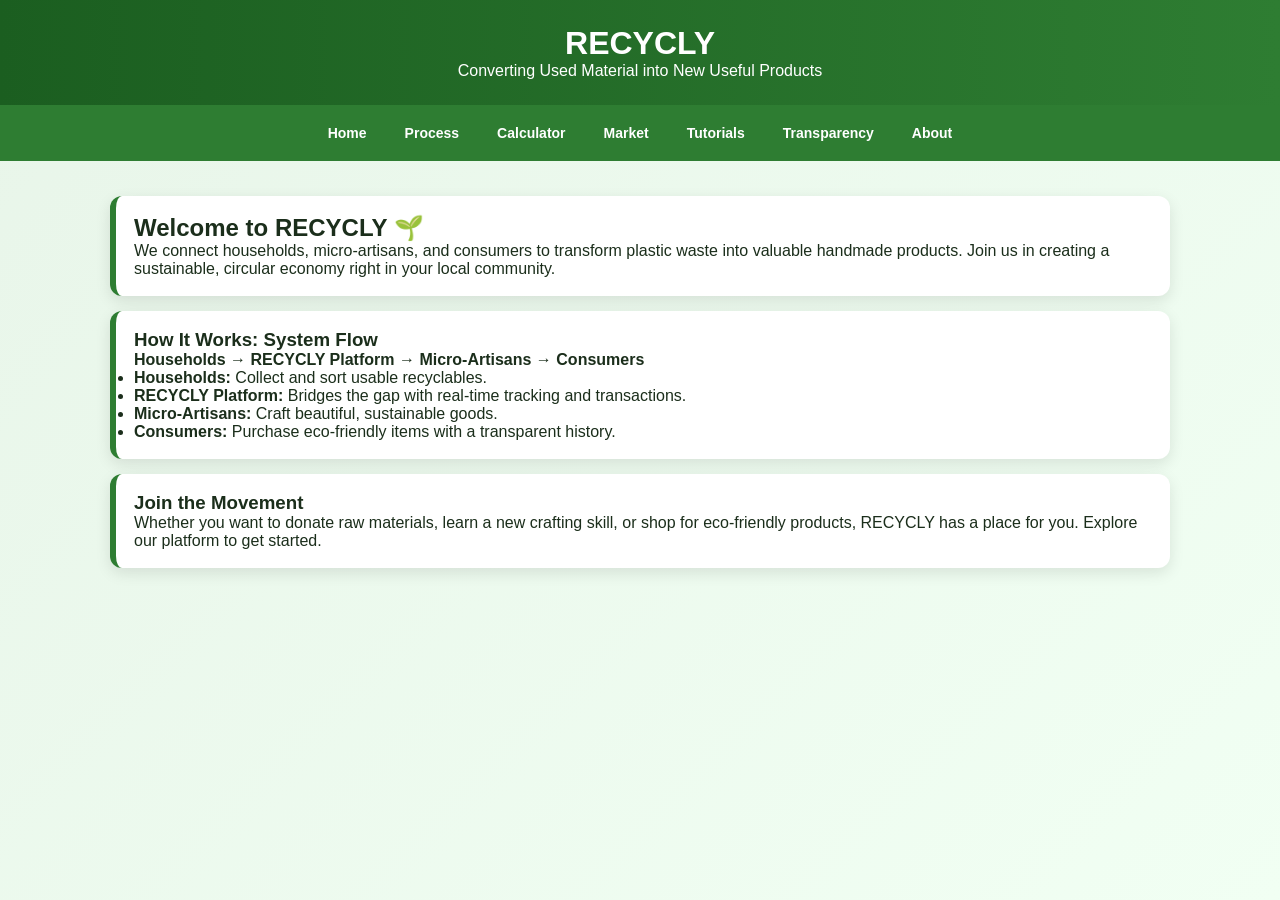
<file: index.html>
<!DOCTYPE html>
<html lang="en">
<head>
    <meta charset="UTF-8">
    <meta name="viewport" content="width=device-width, initial-scale=1.0">
    <title>Home - RECYCLY</title>
    <link rel="stylesheet" href="style.css">
</head>
<body>

<header class="hero">
    <h1>RECYCLY</h1>
    <p>Converting Used Material into New Useful Products</p>
</header>

<nav>
    <a href="index.html">Home</a>
    <a href="process.html">Process</a>
    <a href="calculator.html">Calculator</a>
    <a href="market.html">Market</a>
    <a href="tutorials.html">Tutorials</a>
    <a href="transparency.html">Transparency</a>
    <a href="about.html">About</a>
</nav>

<div class="container">
    <div class="card">
        <h2>Welcome to RECYCLY 🌱</h2>
        <p>We connect households, micro-artisans, and consumers to transform plastic waste into valuable handmade products. Join us in creating a sustainable, circular economy right in your local community.</p>
    </div>

    <div class="card">
        <h3>How It Works: System Flow</h3>
        <p><strong>Households → RECYCLY Platform → Micro-Artisans → Consumers</strong></p>
        <ul>
            <li><strong>Households:</strong> Collect and sort usable recyclables.</li>
            <li><strong>RECYCLY Platform:</strong> Bridges the gap with real-time tracking and transactions.</li>
            <li><strong>Micro-Artisans:</strong> Craft beautiful, sustainable goods.</li>
            <li><strong>Consumers:</strong> Purchase eco-friendly items with a transparent history.</li>
        </ul>
    </div>

    <div class="card">
        <h3>Join the Movement</h3>
        <p>Whether you want to donate raw materials, learn a new crafting skill, or shop for eco-friendly products, RECYCLY has a place for you. Explore our platform to get started.</p>
    </div>
</div>

</body>
</html>
</file>
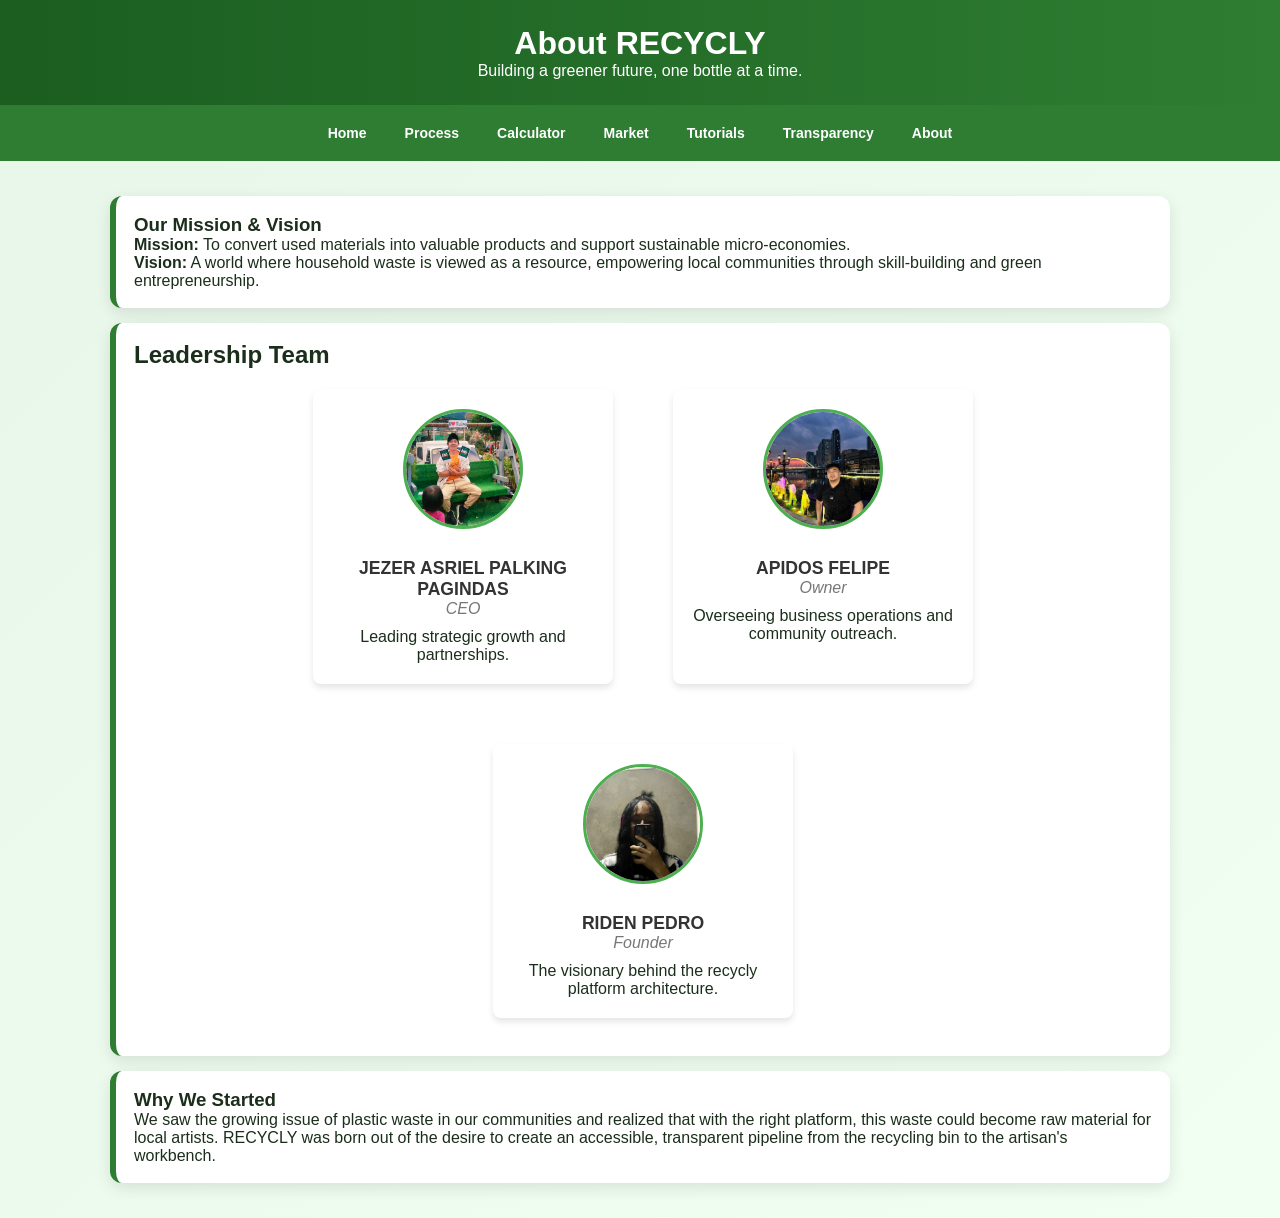
<file: about.html>
<!DOCTYPE html>
<html lang="en">
<head>
    <meta charset="UTF-8">
    <meta name="viewport" content="width=device-width, initial-scale=1.0">
    <title>About - RECYCLY</title>
    <link rel="stylesheet" href="style.css">
    <style>
        /* Profile photo styles */
        .leadership-team ul {
            list-style-type: none;
            padding: 0;
            display: flex;
            flex-wrap: wrap;
            justify-content: center;
            gap: 20px;
        }

        .team-member {
            margin: 20px;
            text-align: center;
            flex: 1 1 300px;
            max-width: 300px;
            background-color: #fff;
            padding: 20px;
            border-radius: 8px;
            box-shadow: 0 4px 6px rgba(0, 0, 0, 0.1);
        }

        .profile-pic {
            width: 120px;
            height: 120px;
            border-radius: 50%;
            object-fit: cover;
            border: 3px solid #4CAF50;
            margin-bottom: 15px;
        }

        .team-member b {
            display: block;
            margin-top: 10px;
            font-size: 1.1em;
            color: #333;
        }

        .team-member-title {
            color: #777;
            font-style: italic;
            margin-bottom: 10px;
            display: block;
        }
    </style>
</head>
<body>

<header>
    <h1>About RECYCLY</h1>
    <p>Building a greener future, one bottle at a time.</p>
</header>

<nav>
    <a href="index.html">Home</a>
    <a href="process.html">Process</a>
    <a href="calculator.html">Calculator</a>
    <a href="market.html">Market</a>
    <a href="tutorials.html">Tutorials</a>
    <a href="transparency.html">Transparency</a>
    <a href="about.html">About</a>
</nav>

<div class="container">
    <div class="card">
        <h3>Our Mission & Vision</h3>
        <p><strong>Mission:</strong> To convert used materials into valuable products and support sustainable micro-economies.</p>
        <p><strong>Vision:</strong> A world where household waste is viewed as a resource, empowering local communities through skill-building and green entrepreneurship.</p>
    </div>

    <div class="card leadership-team">
        <h2>Leadership Team</h2>
        <ul>
            <li class="team-member">
                <img src="ph3.jpg" alt="Jezer Asriel Palking Pagindas CEO Profile" class="profile-pic">
                <b>JEZER ASRIEL PALKING PAGINDAS</b>
                <span class="team-member-title">CEO</span>
                Leading strategic growth and partnerships.
            </li>
            <li class="team-member">
                <img src="ph2.png" alt="Apidos Felipe Owner Profile" class="profile-pic">
                <b>APIDOS FELIPE</b>
                <span class="team-member-title">Owner</span>
                Overseeing business operations and community outreach.
            </li>
            <li class="team-member">
                <img src="ph1.jpg" alt="Placeholder silhouette Founder Profile" class="profile-pic">
                <b>RIDEN PEDRO</b>
                <span class="team-member-title">Founder</span>
                The visionary behind the recycly platform architecture.
            </li>
        </ul>
    </div>

    <div class="card">
        <h3>Why We Started</h3>
        <p>We saw the growing issue of plastic waste in our communities and realized that with the right platform, this waste could become raw material for local artists. RECYCLY was born out of the desire to create an accessible, transparent pipeline from the recycling bin to the artisan's workbench.</p>
    </div>
</div>

</body>
</html>
</file>
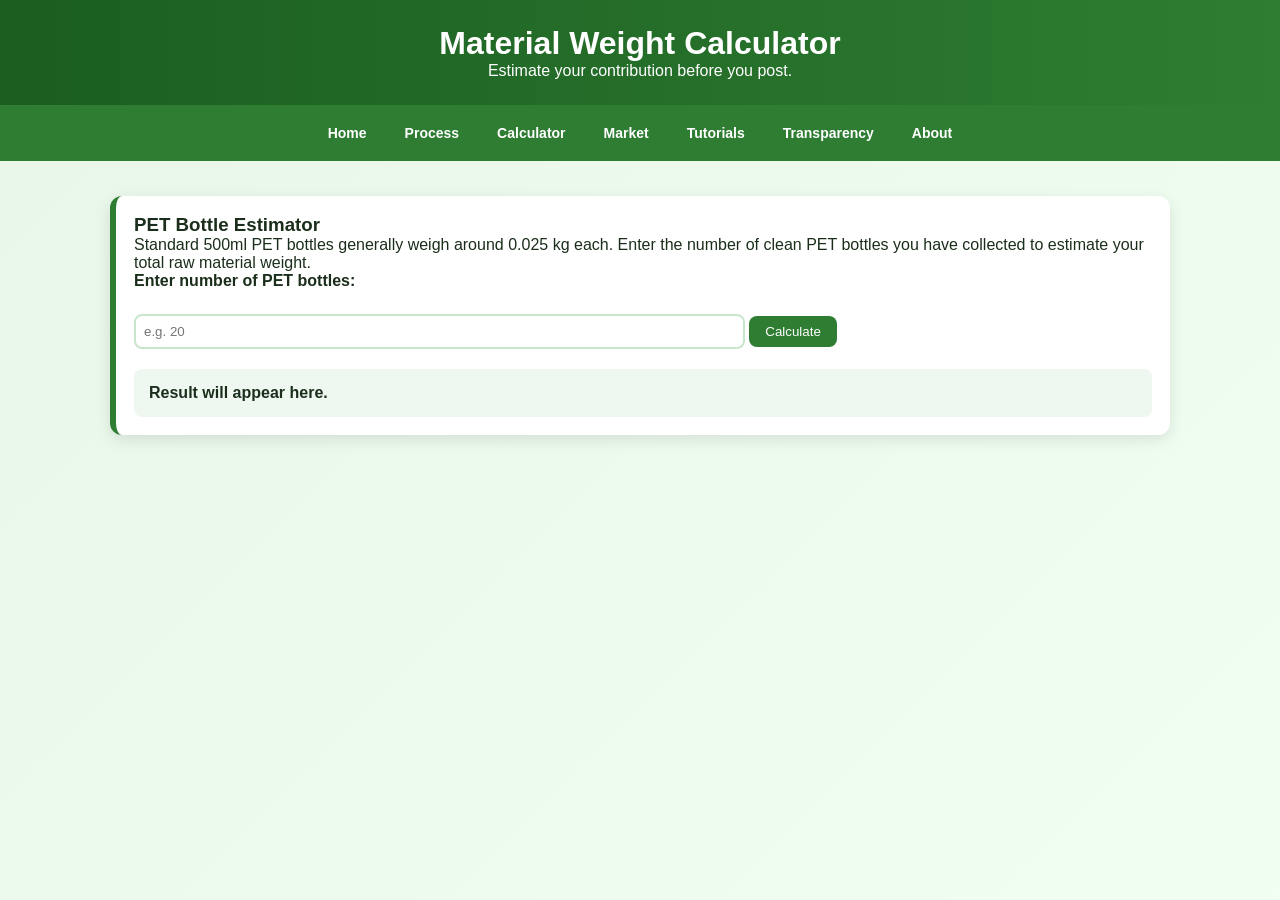
<file: calculator.html>
<!DOCTYPE html>
<html lang="en">
<head>
    <meta charset="UTF-8">
    <meta name="viewport" content="width=device-width, initial-scale=1.0">
    <title>Calculator - RECYCLY</title>
    <link rel="stylesheet" href="style.css">
</head>
<body>

<header>
    <h1>Material Weight Calculator</h1>
    <p>Estimate your contribution before you post.</p>
</header>

<nav>
    <a href="index.html">Home</a>
    <a href="process.html">Process</a>
    <a href="calculator.html">Calculator</a>
    <a href="market.html">Market</a>
    <a href="tutorials.html">Tutorials</a>
    <a href="transparency.html">Transparency</a>
    <a href="about.html">About</a>
</nav>

<div class="container">
    <div class="card">
        <h3>PET Bottle Estimator</h3>
        <p>Standard 500ml PET bottles generally weigh around 0.025 kg each. Enter the number of clean PET bottles you have collected to estimate your total raw material weight.</p>
        
        <label for="bottles"><strong>Enter number of PET bottles:</strong></label><br><br>
        <input id="bottles" type="number" placeholder="e.g. 20" style="padding: 8px; width: 60%;">
        <button onclick="calc()" style="padding: 8px 16px;">Calculate</button>

        <div style="margin-top: 20px; padding: 15px; background: #eef8f1; border-radius: 8px;">
            <h4 id="result">Result will appear here.</h4>
            <p id="carbon-result" style="color: #2e7d32; font-weight: bold;"></p>
        </div>
    </div>
</div>

<script>
function calc() {
    let bottles = document.getElementById("bottles").value;
    let weight = bottles * 0.025; // approx kg per bottle
    document.getElementById("result").innerText =
        bottles + " bottles ≈ " + weight.toFixed(2) + " kg PET";
}
</script>

</body>
</html>
</file>
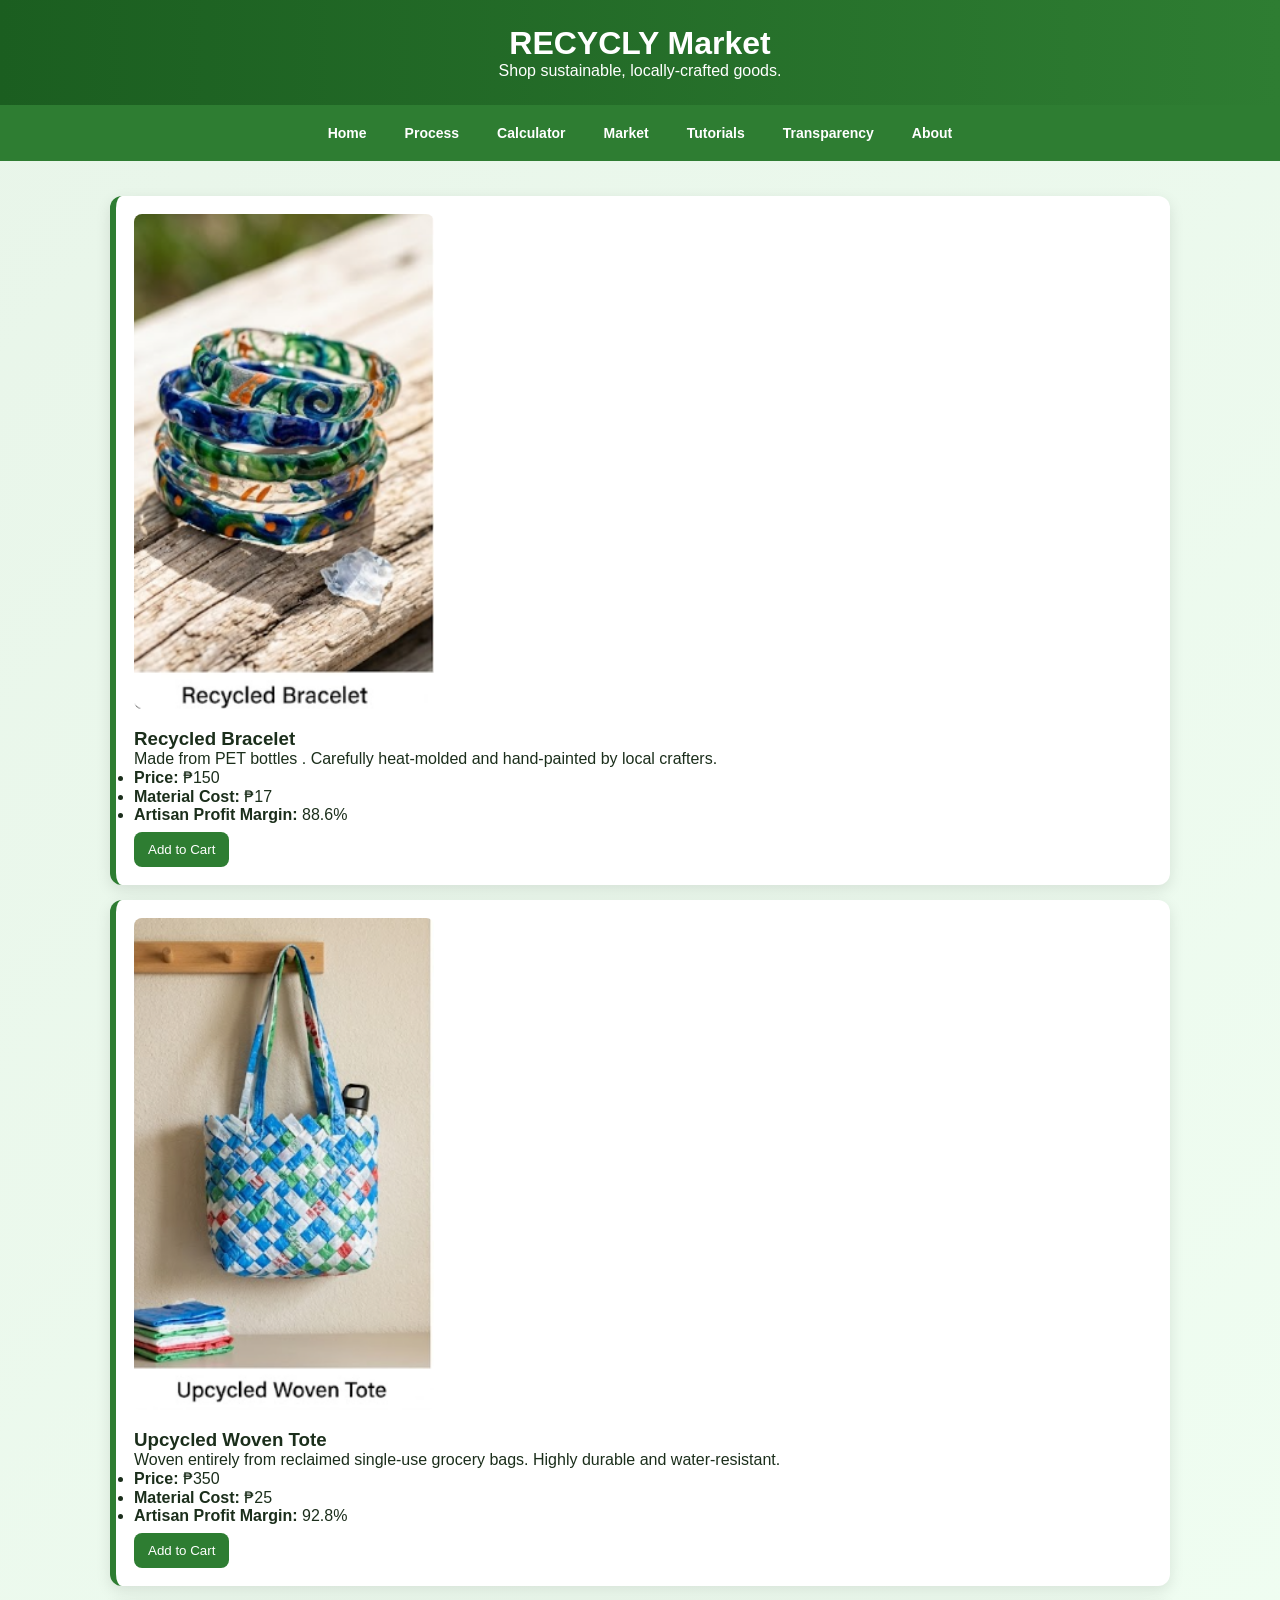
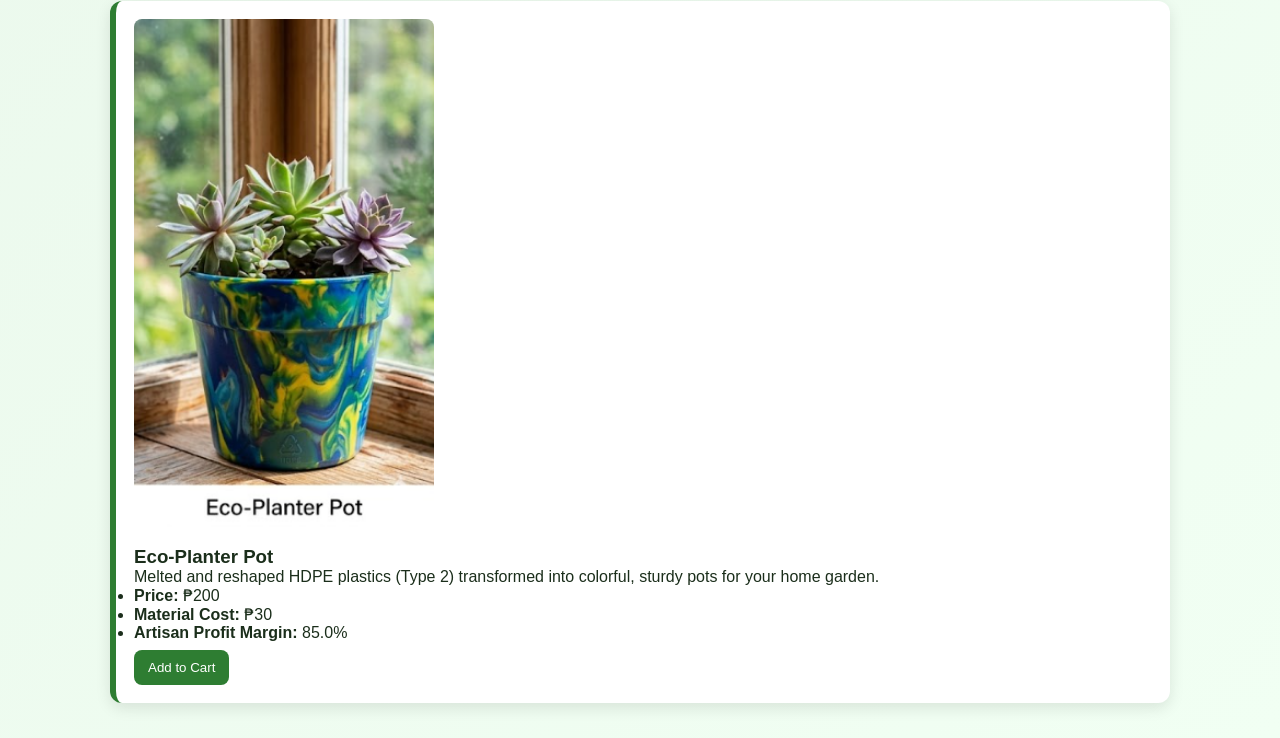
<file: market.html>
<!DOCTYPE html>
<html lang="en">
<head>
    <meta charset="UTF-8">
    <meta name="viewport" content="width=device-width, initial-scale=1.0">
    <title>Market - RECYCLY</title>
    <link rel="stylesheet" href="style.css">
    <style>
        /* A quick style addition to ensure images fit well inside the cards. 
           You can move this to your style.css file! */
        .product-image {
            width: 100%;
            max-width: 300px;
            height: auto;
            border-radius: 8px;
            margin-bottom: 15px;
            object-fit: cover;
        }
    </style>
</head>
<body>

<header>
    <h1>RECYCLY Market</h1>
    <p>Shop sustainable, locally-crafted goods.</p>
</header>

<nav>
    <a href="index.html">Home</a>
    <a href="process.html">Process</a>
    <a href="calculator.html">Calculator</a>
    <a href="market.html">Market</a>
    <a href="tutorials.html">Tutorials</a>
    <a href="transparency.html">Transparency</a>
    <a href="about.html">About</a>
</nav>

<div class="container gallery">
    <div class="card">
        <!-- Add your bracelet image path here -->
        <img src="Bracelet.png" alt="Recycled Bracelet" class="product-image">
        <h3>Recycled Bracelet</h3>
        <p>Made from PET bottles . Carefully heat-molded and hand-painted by local crafters.</p>
        <ul>
            <li><strong>Price:</strong> ₱150 </li>
            <li><strong>Material Cost:</strong> ₱17 </li>
            <li><strong>Artisan Profit Margin:</strong> 88.6% </li>
        </ul>
        <button>Add to Cart</button>
    </div>

    <div class="card">
        <!-- Add your woven tote image path here -->
        <img src="woven.png" alt="Upcycled Woven Tote" class="product-image">
        <h3>Upcycled Woven Tote</h3>
        <p>Woven entirely from reclaimed single-use grocery bags. Highly durable and water-resistant.</p>
        <ul>
            <li><strong>Price:</strong> ₱350</li>
            <li><strong>Material Cost:</strong> ₱25</li>
            <li><strong>Artisan Profit Margin:</strong> 92.8%</li>
        </ul>
        <button>Add to Cart</button>
    </div>

    <div class="card">
        <!-- Add your eco-planter image path here -->
        <img src="Eco-planter.png" alt="Eco-Planter Pot" class="product-image">
        <h3>Eco-Planter Pot</h3>
        <p>Melted and reshaped HDPE plastics (Type 2) transformed into colorful, sturdy pots for your home garden.</p>
        <ul>
            <li><strong>Price:</strong> ₱200</li>
            <li><strong>Material Cost:</strong> ₱30</li>
            <li><strong>Artisan Profit Margin:</strong> 85.0%</li>
        </ul>
        <button>Add to Cart</button>
    </div>
</div>

</body>
</html>
</file>
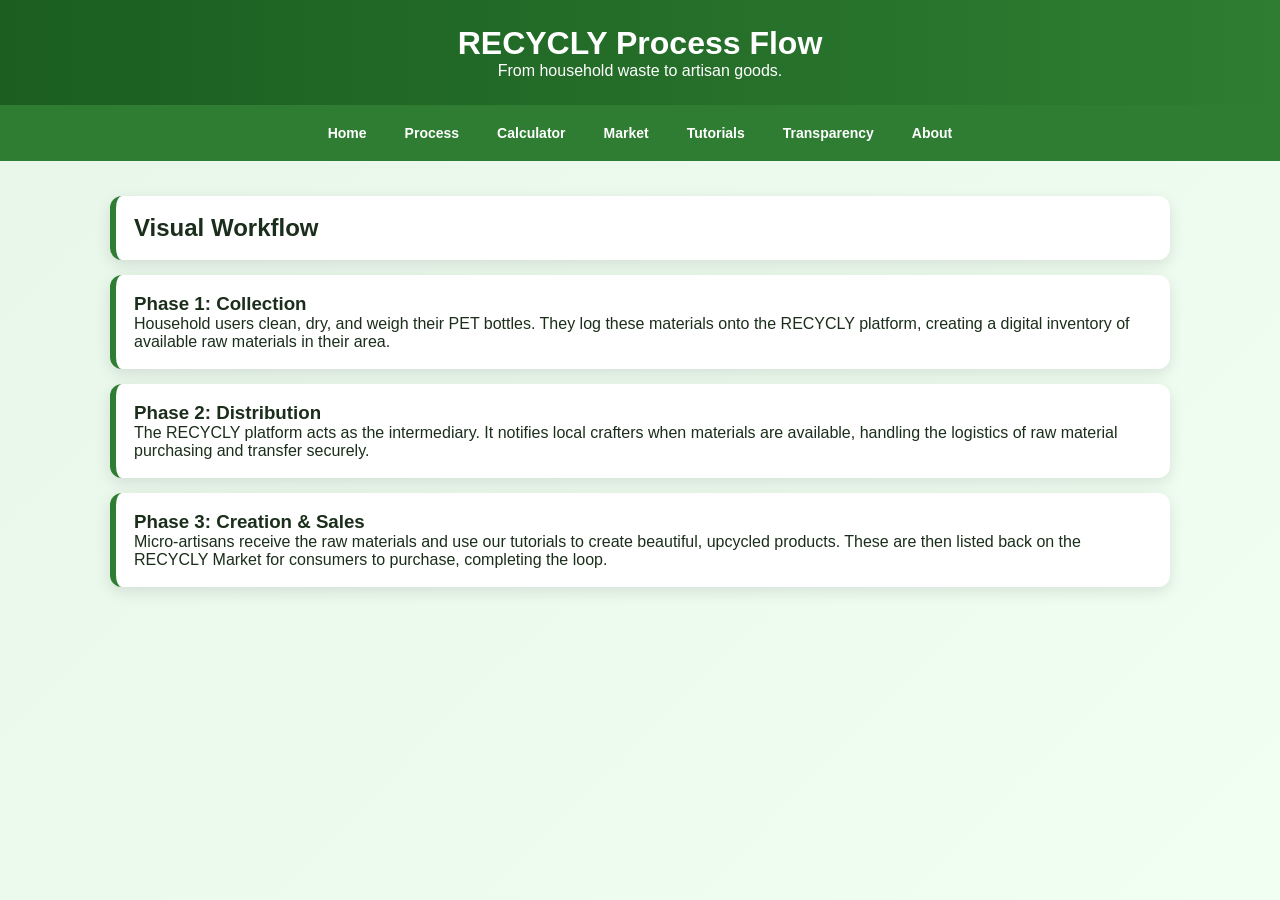
<file: process.html>
<!DOCTYPE html>
<html lang="en">
<head>
    <meta charset="UTF-8">
    <meta name="viewport" content="width=device-width, initial-scale=1.0">
    <title>Process - RECYCLY</title>
    <link rel="stylesheet" href="style.css">
</head>
<body>

<header>
    <h1>RECYCLY Process Flow</h1>
    <p>From household waste to artisan goods.</p>
</header>

<nav>
    <a href="index.html">Home</a>
    <a href="process.html">Process</a>
    <a href="calculator.html">Calculator</a>
    <a href="market.html">Market</a>
    <a href="tutorials.html">Tutorials</a>
    <a href="transparency.html">Transparency</a>
    <a href="about.html">About</a>
</nav>

<div class="container">
    <div class="card">
        <h2>Visual Workflow</h2>
 
    </div>

    <div class="card">
        <h3>Phase 1: Collection</h3>
        <p>Household users clean, dry, and weigh their PET bottles. They log these materials onto the RECYCLY platform, creating a digital inventory of available raw materials in their area.</p>
    </div>

    <div class="card">
        <h3>Phase 2: Distribution</h3>
        <p>The RECYCLY platform acts as the intermediary. It notifies local crafters when materials are available, handling the logistics of raw material purchasing and transfer securely.</p>
    </div>

    <div class="card">
        <h3>Phase 3: Creation & Sales</h3>
        <p>Micro-artisans receive the raw materials and use our tutorials to create beautiful, upcycled products. These are then listed back on the RECYCLY Market for consumers to purchase, completing the loop.</p>
    </div>
</div>

</body>
</html>
</file>
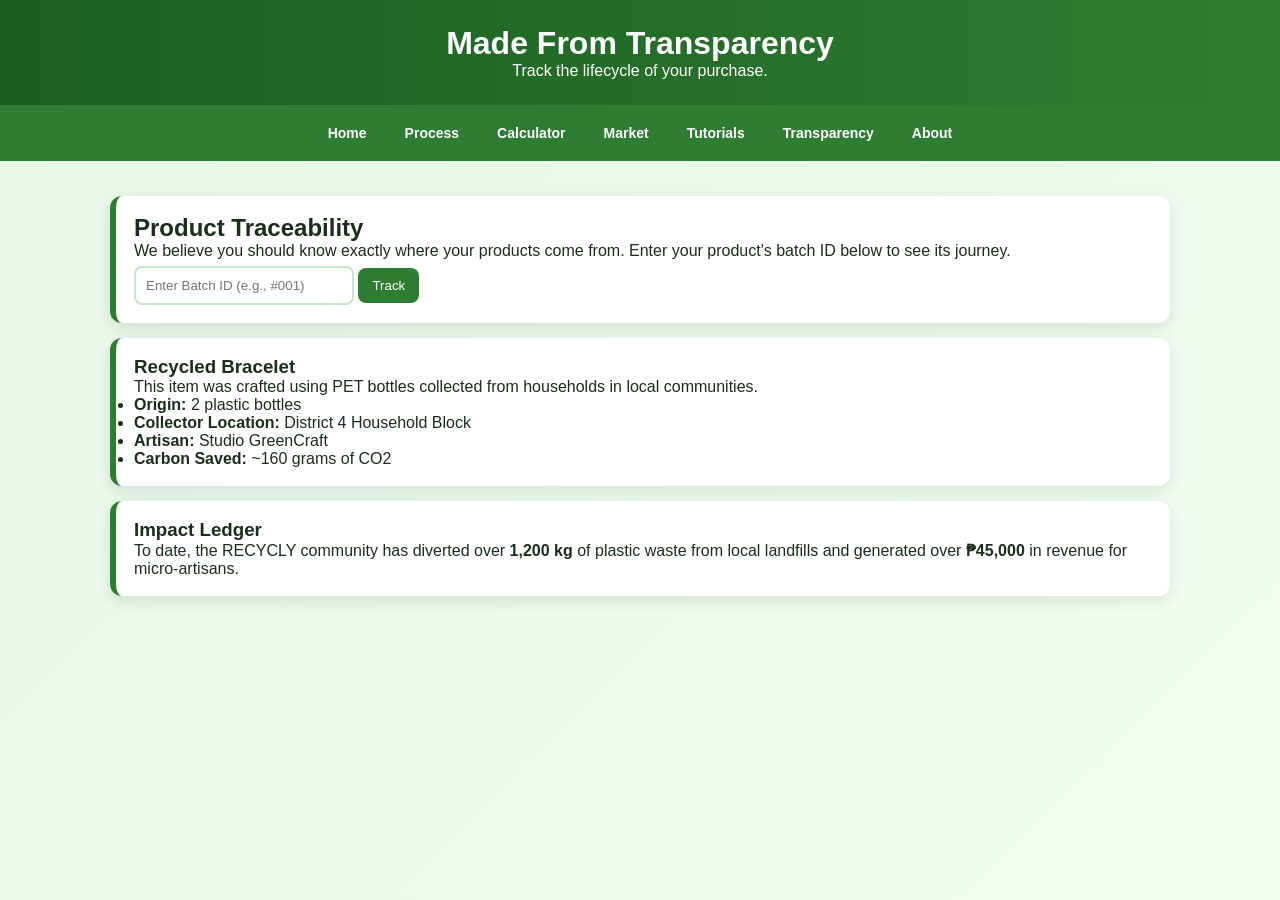
<file: transparency.html>
<!DOCTYPE html>
<html lang="en">
<head>
    <meta charset="UTF-8">
    <meta name="viewport" content="width=device-width, initial-scale=1.0">
    <title>Transparency - RECYCLY</title>
    <link rel="stylesheet" href="style.css">
</head>
<body>

<header>
    <h1>Made From Transparency</h1>
    <p>Track the lifecycle of your purchase.</p>
</header>

<nav>
    <a href="index.html">Home</a>
    <a href="process.html">Process</a>
    <a href="calculator.html">Calculator</a>
    <a href="market.html">Market</a>
    <a href="tutorials.html">Tutorials</a>
    <a href="transparency.html">Transparency</a>
    <a href="about.html">About</a>
</nav>

<div class="container">
    <div class="card">
        <h2>Product Traceability</h2>
        <p>We believe you should know exactly where your products come from. Enter your product's batch ID below to see its journey.</p>
        <input type="text" placeholder="Enter Batch ID (e.g., #001)">
        <button>Track</button>
    </div>

    <div class="card">
        <h3>Recycled Bracelet </h3>
        <p>This item was crafted using PET bottles collected from households in local communities.</p>
        <ul>
            <li><strong>Origin:</strong> 2 plastic bottles</li>
            <li><strong>Collector Location:</strong> District 4 Household Block</li>
            <li><strong>Artisan:</strong> Studio GreenCraft</li>
            <li><strong>Carbon Saved:</strong> ~160 grams of CO2</li>
        </ul>
    </div>
    
    <div class="card">
        <h3>Impact Ledger</h3>
        <p>To date, the RECYCLY community has diverted over <strong>1,200 kg</strong> of plastic waste from local landfills and generated over <strong>₱45,000</strong> in revenue for micro-artisans.</p>
    </div>
</div>

</body>
</html>
</file>
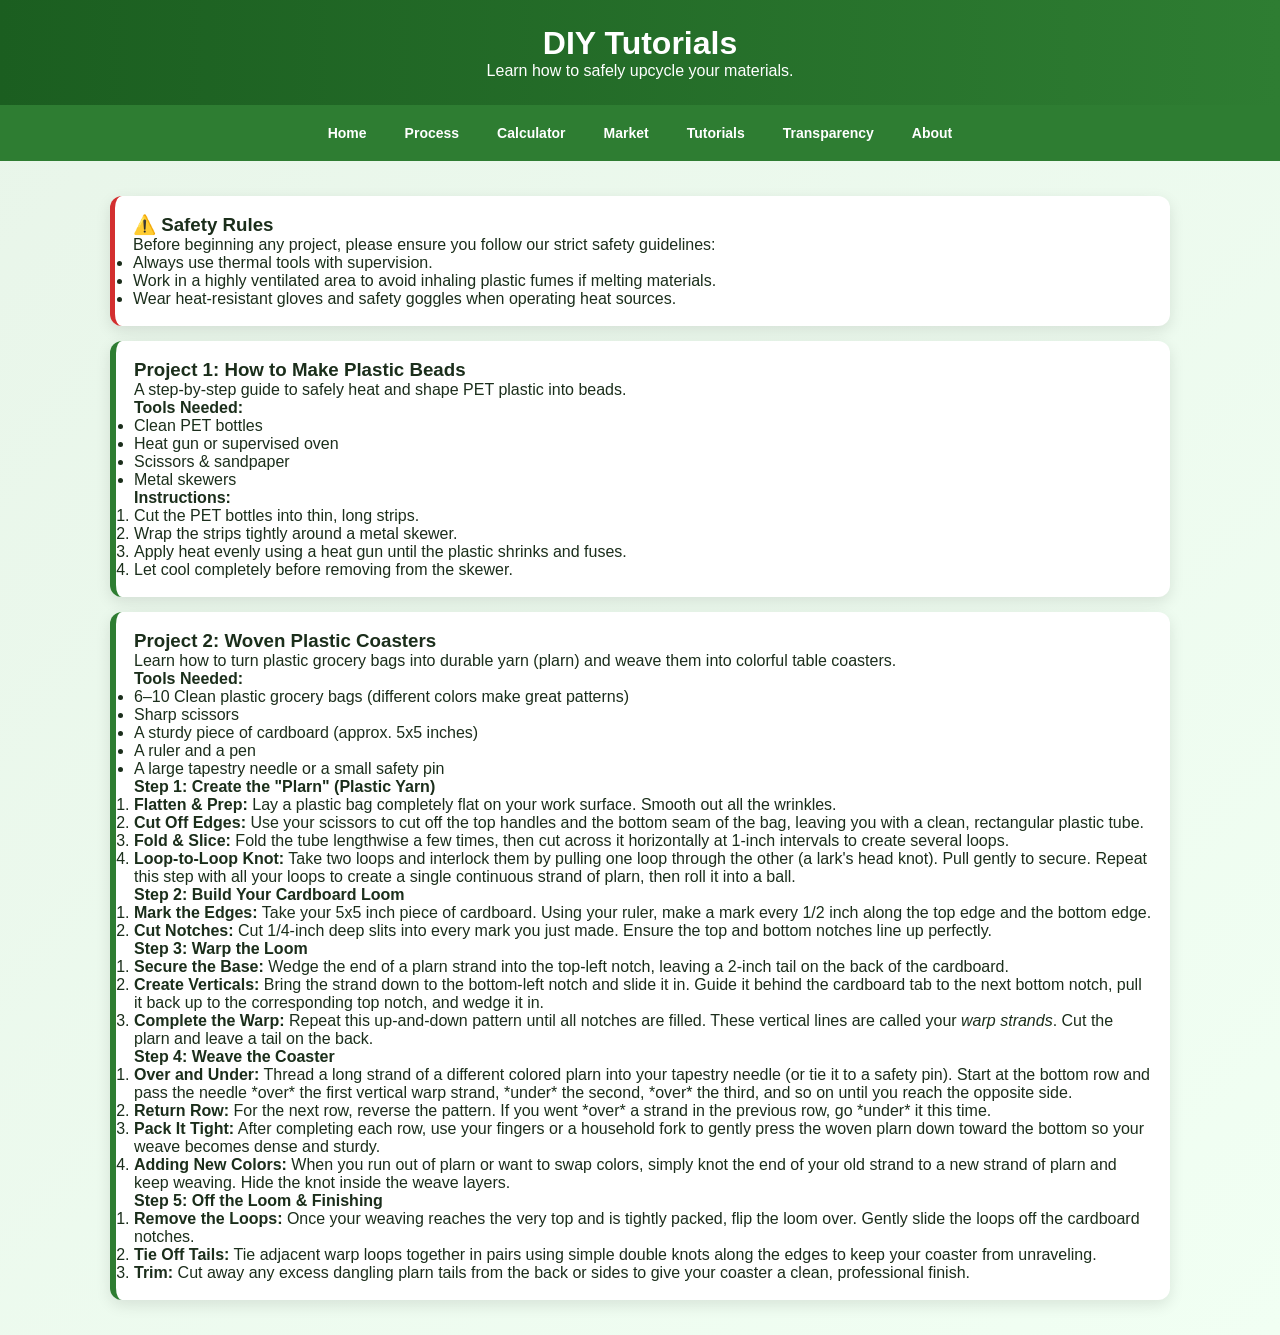
<file: tutorials.html>
<!DOCTYPE html>
<html lang="en">
<head>
    <meta charset="UTF-8">
    <meta name="viewport" content="width=device-width, initial-scale=1.0">
    <title>Tutorials - RECYCLY</title>
    <link rel="stylesheet" href="style.css">
</head>
<body>

<header>
    <h1>DIY Tutorials</h1>
    <p>Learn how to safely upcycle your materials.</p>
</header>

<nav>
    <a href="index.html">Home</a>
    <a href="process.html">Process</a>
    <a href="calculator.html">Calculator</a>
    <a href="market.html">Market</a>
    <a href="tutorials.html">Tutorials</a>
    <a href="transparency.html">Transparency</a>
    <a href="about.html">About</a>
</nav>

<div class="container">
    <div class="card" style="border-left: 5px solid #d32f2f;">
        <h3>⚠️ Safety Rules</h3>
        <p>Before beginning any project, please ensure you follow our strict safety guidelines:</p>
        <ul>
            <li>Always use thermal tools with supervision.</li>
            <li>Work in a highly ventilated area to avoid inhaling plastic fumes if melting materials.</li>
            <li>Wear heat-resistant gloves and safety goggles when operating heat sources.</li>
        </ul>
    </div>

    <div class="card">
        <h3>Project 1: How to Make Plastic Beads</h3>
        <p>A step-by-step guide to safely heat and shape PET plastic into beads.</p>
        <h4>Tools Needed:</h4>
        <ul>
            <li>Clean PET bottles</li>
            <li>Heat gun or supervised oven</li>
            <li>Scissors & sandpaper</li>
            <li>Metal skewers</li>
        </ul>
        <h4>Instructions:</h4>
        <ol>
            <li>Cut the PET bottles into thin, long strips.</li>
            <li>Wrap the strips tightly around a metal skewer.</li>
            <li>Apply heat evenly using a heat gun until the plastic shrinks and fuses.</li>
            <li>Let cool completely before removing from the skewer.</li>
        </ol>
    </div>

    <!-- Updated Full Tutorial Card -->
    <div class="card">
        <h3>Project 2: Woven Plastic Coasters</h3>
        <p>Learn how to turn plastic grocery bags into durable yarn (plarn) and weave them into colorful table coasters.</p>
        
        <h4>Tools Needed:</h4>
        <ul>
            <li>6–10 Clean plastic grocery bags (different colors make great patterns)</li>
            <li>Sharp scissors</li>
            <li>A sturdy piece of cardboard (approx. 5x5 inches)</li>
            <li>A ruler and a pen</li>
            <li>A large tapestry needle or a small safety pin</li>
        </ul>

        <h4>Step 1: Create the "Plarn" (Plastic Yarn)</h4>
        <ol>
            <li><strong>Flatten & Prep:</strong> Lay a plastic bag completely flat on your work surface. Smooth out all the wrinkles.</li>
            <li><strong>Cut Off Edges:</strong> Use your scissors to cut off the top handles and the bottom seam of the bag, leaving you with a clean, rectangular plastic tube.</li>
            <li><strong>Fold & Slice:</strong> Fold the tube lengthwise a few times, then cut across it horizontally at 1-inch intervals to create several loops.</li>
            <li><strong>Loop-to-Loop Knot:</strong> Take two loops and interlock them by pulling one loop through the other (a lark's head knot). Pull gently to secure. Repeat this step with all your loops to create a single continuous strand of plarn, then roll it into a ball.</li>
        </ol>

        <h4>Step 2: Build Your Cardboard Loom</h4>
        <ol>
            <li><strong>Mark the Edges:</strong> Take your 5x5 inch piece of cardboard. Using your ruler, make a mark every 1/2 inch along the top edge and the bottom edge.</li>
            <li><strong>Cut Notches:</strong> Cut 1/4-inch deep slits into every mark you just made. Ensure the top and bottom notches line up perfectly.</li>
        </ol>

        <h4>Step 3: Warp the Loom</h4>
        <ol>
            <li><strong>Secure the Base:</strong> Wedge the end of a plarn strand into the top-left notch, leaving a 2-inch tail on the back of the cardboard.</li>
            <li><strong>Create Verticals:</strong> Bring the strand down to the bottom-left notch and slide it in. Guide it behind the cardboard tab to the next bottom notch, pull it back up to the corresponding top notch, and wedge it in. </li>
            <li><strong>Complete the Warp:</strong> Repeat this up-and-down pattern until all notches are filled. These vertical lines are called your <em>warp strands</em>. Cut the plarn and leave a tail on the back.</li>
        </ol>

        <h4>Step 4: Weave the Coaster</h4>
        <ol>
            <li><strong>Over and Under:</strong> Thread a long strand of a different colored plarn into your tapestry needle (or tie it to a safety pin). Start at the bottom row and pass the needle *over* the first vertical warp strand, *under* the second, *over* the third, and so on until you reach the opposite side.</li>
            <li><strong>Return Row:</strong> For the next row, reverse the pattern. If you went *over* a strand in the previous row, go *under* it this time. </li>
            <li><strong>Pack It Tight:</strong> After completing each row, use your fingers or a household fork to gently press the woven plarn down toward the bottom so your weave becomes dense and sturdy. </li>
            <li><strong>Adding New Colors:</strong> When you run out of plarn or want to swap colors, simply knot the end of your old strand to a new strand of plarn and keep weaving. Hide the knot inside the weave layers.</li>
        </ol>

        <h4>Step 5: Off the Loom & Finishing</h4>
        <ol>
            <li><strong>Remove the Loops:</strong> Once your weaving reaches the very top and is tightly packed, flip the loom over. Gently slide the loops off the cardboard notches.</li>
            <li><strong>Tie Off Tails:</strong> Tie adjacent warp loops together in pairs using simple double knots along the edges to keep your coaster from unraveling.</li>
            <li><strong>Trim:</strong> Cut away any excess dangling plarn tails from the back or sides to give your coaster a clean, professional finish.</li>
        </ol>
    </div>
</div>

</body>
</html>
</file>
<file: style.css>
/* 🌱 GLOBAL RESET */
* {
    margin: 0;
    padding: 0;
    box-sizing: border-box;
    font-family: "Arial", sans-serif;
}

/* 🌿 BACKGROUND */
body {
    background: linear-gradient(135deg, #e8f5e9, #f1fff3);
    color: #1b2e1b;
    min-height: 100vh;
    animation: fadeIn 0.8s ease-in;
}

/* ✨ HEADER */
header {
    background: linear-gradient(90deg, #1b5e20, #2e7d32);
    color: white;
    padding: 25px;
    text-align: center;
    box-shadow: 0 4px 15px rgba(0,0,0,0.2);
    animation: slideDown 0.8s ease;
}

/* 🌐 NAVIGATION */
nav {
    display: flex;
    flex-wrap: wrap;
    justify-content: center;
    gap: 10px;
    background: #2e7d32;
    padding: 12px;
    position: sticky;
    top: 0;
    z-index: 1000;
}

nav a {
    color: white;
    text-decoration: none;
    padding: 8px 14px;
    border-radius: 20px;
    transition: 0.3s ease;
    font-weight: bold;
    font-size: 14px;
}

nav a:hover {
    background: white;
    color: #2e7d32;
    transform: scale(1.1);
}

/* 📦 MAIN CONTAINER */
.container {
    padding: 20px;
    max-width: 1100px;
    margin: auto;
}

/* 🧾 CARD DESIGN */
.card {
    background: white;
    padding: 18px;
    margin: 15px 0;
    border-radius: 12px;
    border-left: 6px solid #2e7d32;
    box-shadow: 0 5px 15px rgba(0,0,0,0.1);
    transition: 0.3s ease;
    animation: fadeUp 0.6s ease;
}

.card:hover {
    transform: translateY(-6px);
    box-shadow: 0 10px 25px rgba(0,0,0,0.15);
}

/* 🔘 BUTTONS */
button {
    padding: 10px 14px;
    background: #2e7d32;
    color: white;
    border: none;
    border-radius: 8px;
    cursor: pointer;
    transition: 0.3s ease;
    margin-top: 8px;
}

button:hover {
    background: #1b5e20;
    transform: scale(1.05);
}

/* ⌨️ INPUTS */
input {
    padding: 10px;
    width: 220px;
    border: 2px solid #c8e6c9;
    border-radius: 8px;
    outline: none;
    transition: 0.3s;
}

input:focus {
    border-color: #2e7d32;
    box-shadow: 0 0 8px rgba(46,125,50,0.4);
}

/* 📱 RESPONSIVE DESIGN */
@media (max-width: 768px) {
    nav {
        flex-direction: column;
        align-items: center;
    }

    input {
        width: 100%;
    }

    .container {
        padding: 12px;
    }
}

/* 🌟 ANIMATIONS */
@keyframes fadeIn {
    from { opacity: 0; }
    to { opacity: 1; }
}

@keyframes fadeUp {
    from {
        opacity: 0;
        transform: translateY(20px);
    }
    to {
        opacity: 1;
        transform: translateY(0);
    }
}

@keyframes slideDown {
    from {
        transform: translateY(-40px);
        opacity: 0;
    }
    to {
        transform: translateY(0);
        opacity: 1;
    }
}
</file>
